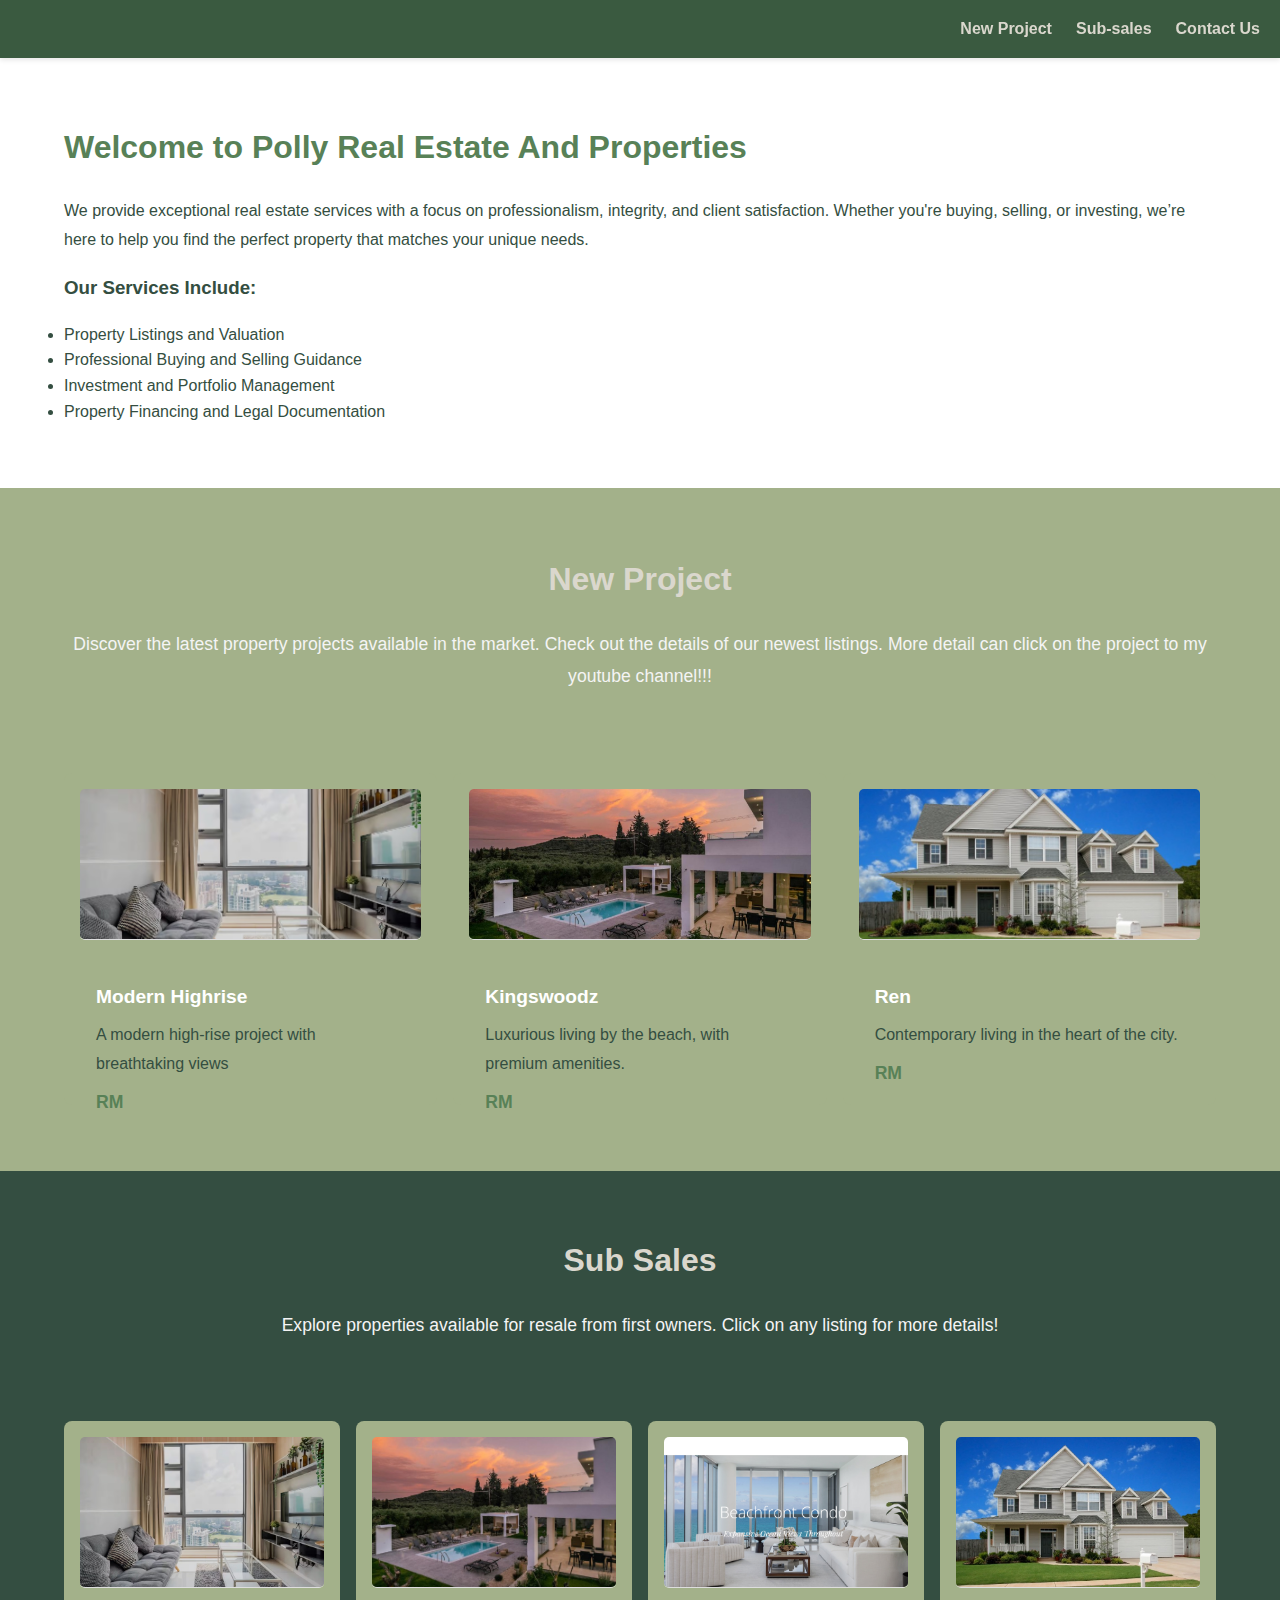
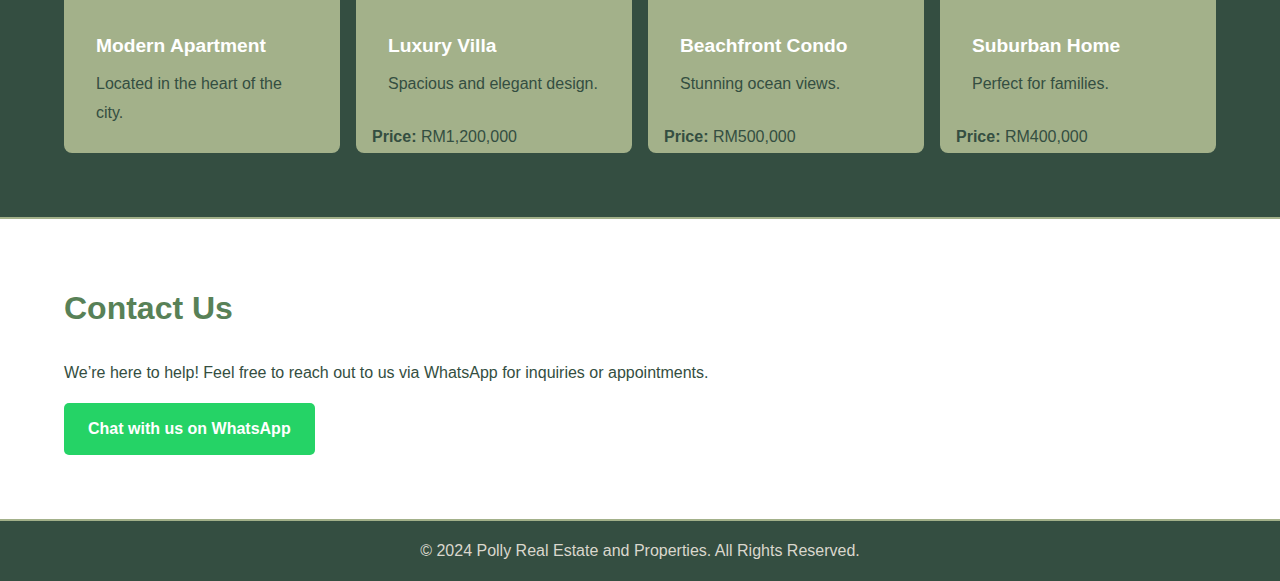
<file: index.html>
<!DOCTYPE html>
<html lang="en">
<head>
    <meta charset="UTF-8">
    <meta name="viewport" content="width=device-width, initial-scale=1.0">
    <title>Polly Real Estate and Properties</title>
    <link rel="stylesheet" href="style.css">
</head>
<body>
    <!-- Header Section -->
    <header>
        <div class="navbar">
            <div class="logo">
            </div>
            <nav>
                <ul>
                    <li><a href="#projects">New Project</a></li>
                    <li><a href="#sub-sales">Sub-sales</a></li>
                    <li><a href="#contact">Contact Us</a></li>
                </ul>
            </nav>
        </div>       
    </header>

    <!-- Content Section -->
    <section id="home" class="content-section">
        <div class="container">
            <h2>Welcome to Polly Real Estate And Properties</h2>
            <p>
                We provide exceptional real estate services with a focus on professionalism, integrity, 
                and client satisfaction. Whether you're buying, selling, or investing, we’re here to help 
                you find the perfect property that matches your unique needs.
            </p>
            <div class="services">
                <h3>Our Services Include:</h3>
                <ul>
                    <li>Property Listings and Valuation</li>
                    <li>Professional Buying and Selling Guidance</li>
                    <li>Investment and Portfolio Management</li>
                    <li>Property Financing and Legal Documentation</li>
                </ul>
            </div>
        </div>
    </section>

    <!-- Placeholder for New Project Launch -->
    <section id="projects" class="content-section projects-section">
        <div class="container">
            <div class="projects-content">
                <!-- Title Section -->
                <div class="projects-title">
                    <h2>New Project</h2>
                    <p>Discover the latest property projects available in the market. Check out the details of our newest listings. More detail can click on the project to my youtube channel!!!</p>
                </div>

                <!-- Listings Section -->
                <div class="projects-listing">
                    <!-- Cards will be dynamically added here -->
                </div>
            </div>
        </div>
    </section>

    <section id="sub-sales" class="content-section sub-sales-section">
        <div class="container">
            <div class="sub-sales-content">
                <!-- Title Section -->
                <div class="sub-sales-title">
                    <h2>Sub Sales</h2>
                    <p>Explore properties available for resale from first owners. Click on any listing for more details!</p>
                </div>

                <!-- Listings Section -->
                <div class="sub-sales-listing">
                    <!-- Cards will be dynamically added here -->
                </div>            
            </div>
        </div>
    </section>

    <!-- Contact Us Section -->
    <section id="contact" class="content-section">
    <div class="container">
        <h2>Contact Us</h2>
        <p>We’re here to help! Feel free to reach out to us via WhatsApp for inquiries or appointments.</p>
        <a href="https://wa.me/601110763230?text=Hi%20Polly%20Tan%20Real%20Estate,%20I%20would%20like%20to%20know%20more%20about%20your%20services." 
           class="whatsapp-link" target="_blank">
            Chat with us on WhatsApp
        </a>
    </div>
    </section>

    <!-- Script to dynamically load properties -->
    <script src="script.js"></script>

    <!-- Footer Section -->
    <footer>
        <p>&copy; 2024 Polly Real Estate and Properties. All Rights Reserved.</p>
    </footer>
</body>
</html>
</file>
<file: style.css>
/* General Reset */
body, h1, h2, p, ul, li, a, input, button, textarea {
    margin: 0;
    padding: 0;
    box-sizing: border-box;
}

body {
    font-family: Arial, sans-serif;
    line-height: 1.6;
    color: #344e41; /* Darkest green for primary text */
    background-color: #dad7cd; /* Light green for the body background */
}

/* Utility Classes */
.container {
    width: 90%;
    margin: 0 auto;
    max-width: 1200px;
}

html {
    scroll-behavior: smooth;
}

/* Header Styling */
header {
    position: sticky; /* Makes the header sticky */
    top: 0; /* Keeps the header at the top of the viewport */
    z-index: 1000; /* Ensures it stays above other elements */
    background-color: #3a5a40; /* Medium green background */
    color: #dad7cd; /* Light green text */
    padding: 1rem 0;
    box-shadow: 0 2px 5px rgba(0, 0, 0, 0.1); /* Adds a subtle shadow for depth */
}

.navbar {
    display: flex;
    justify-content: space-between;
    align-items: center;
    padding: 0 20px;
}

.navbar ul {
    list-style: none;
    display: flex;
    gap: 1.5rem;
}

.navbar ul li a {
    color: #dad7cd;
    text-decoration: none;
    font-weight: bold;
}

.navbar ul li a:hover {
    color: #a3b18a; /* Soft green for hover effect */
}

/* Section Styling */
section {
    padding: 4rem 0;
    text-align: left;
    background-color: #fff; /* White for section backgrounds */
    border-bottom: 2px solid #a3b18a; /* Soft green dividers */
}

h2 {
    margin-bottom: 1.5rem;
    font-size: 2rem;
    color: #588157; /* Deep green for section headers */
}

p {
    margin-bottom: 1rem;
    line-height: 1.8;
    color: #344e41; /* Primary text color */
}

button, .whatsapp-link {
    display: inline-block;
    background-color: #25D366; /* Deep green for buttons */
    color: #ffffff; /* Light green text */
    font-size: 1rem;
    padding: 0.8rem 1.5rem;
    border-radius: 5px;
    text-decoration: none;
    font-weight: bold;
    transition: background-color 0.3s ease;
    border: none;
    cursor: pointer;
}

button:hover, .whatsapp-link:hover {
    background-color: #3a5a40; /* Darker green for hover effect */
}

/* New Project Launch Section */
.projects-section {
    background-color: #a3b18a; /* Soft green background */
    color: #dad7cd; /* Light green text for contrast */
}

.projects-content {
    display: flex;
    flex-direction: column;
    align-items: center; /* Center everything horizontally */
    gap: 2rem; /* Space between title and listings */
}

.projects-title {
    text-align: center; /* Center the title */
    margin-bottom: 2rem; /* Space between title and listings */
}

.projects-title h2 {
    font-size: 2rem;
    color: #dad7cd; /* Light green for title */
}

.projects-title p {
    font-size: 1.1rem;
    color: #f4f4f4; /* Subtle contrast for description */
    margin-top: 1rem; /* Add a little spacing from the title */
}

/* Property Listings */
.projects-listing {
    display: grid;
    grid-template-columns: repeat(auto-fit, minmax(250px, 1fr));
    gap: 1rem;
    width: 100%;
    justify-content: center;
}

.card {
    background-color: #a3b18a;
    color: #fff;
    padding: 1rem;
    border-radius: 8px;
    position: relative;
    cursor: pointer;
    transition: transform 0.3s ease;
    display: flex;
    flex-direction: column;
    justify-content: space-between;
    height: 300px; /* Set height for each card */
}

.card:hover {
    transform: translateY(-5px);
}

.card img {
    width: 100%;
    height: 150px;
    object-fit: cover;
    border-bottom: 1px solid #ddd;
    border-radius: 5px;
}

.card-details {
    padding: 1rem;
}

.card-details h3 {
    font-size: 1.2rem;
    margin-bottom: 0.5rem;
}

.card-details p {
    margin-bottom: 0.5rem;
}

.card-details .price {
    font-weight: bold;
    font-size: 1.1rem;
    color: #588157; /* Medium green price */
}

/* Sub-Sales Properties Section */
.sub-sales-section {
    background-color: #344e41; /* Dark green background */
    color: #dad7cd; /* Light green text for contrast */
}

.sub-sales-content {
    display: flex;
    flex-direction: column;
    align-items: center; /* Center everything horizontally */
    gap: 2rem; /* Space between title and listings */
}

.sub-sales-title {
    text-align: center; /* Center the title */
    margin-bottom: 2rem; /* Space between title and listings */
}

.sub-sales-title h2 {
    font-size: 2rem;
    color: #dad7cd; /* Light green for title */
}

.sub-sales-title p {
    font-size: 1.1rem;
    color: #f4f4f4; /* Subtle contrast for description */
    margin-top: 1rem; /* Add a little spacing from the title */
}

/* Property Listings */
.sub-sales-listing {
    display: grid;
    grid-template-columns: repeat(auto-fit, minmax(250px, 1fr));
    gap: 1rem;
    width: 100%;
    justify-content: center;
}

.card {
    background-color: #a3b18a;
    color: #fff;
    padding: 1rem;
    border-radius: 8px;
    position: relative;
    cursor: pointer;
    transition: transform 0.3s ease;
    display: flex;
    flex-direction: column;
    justify-content: space-between;
    height: 300px; /* Set height for each card */
}

.card:hover {
    transform: translateY(-5px);
}

.card img {
    width: 100%;
    height: 150px;
    object-fit: cover;
    border-bottom: 1px solid #ddd;
}

.card-details {
    padding: 1rem;
}

.card-details h3 {
    font-size: 1.2rem;
    margin-bottom: 0.5rem;
}

.card-details p {
    margin-bottom: 0.5rem;
}

.card-details .price {
    font-weight: bold;
    font-size: 1.1rem;
    color: #588157; /* Medium green price */
}

/* Responsive Styling */
@media (max-width: 768px) {
    .navbar ul {
        flex-direction: column;
        align-items: flex-start;
    }

    .navbar ul li {
        margin-bottom: 0.5rem;
    }

    section {
        padding: 2rem 1rem;
    }
}

footer {
    text-align: center;
    background-color: #344e41; /* Dark green background */
    color: #dad7cd; /* Light green text for contrast */
    padding: 1rem;
    font-size: 1rem;
    line-height: 1.5;
}

footer p {
    margin: 0; /* Remove any default margins */
    color: #dad7cd; /* Ensure consistent light green text */
}
</file>
